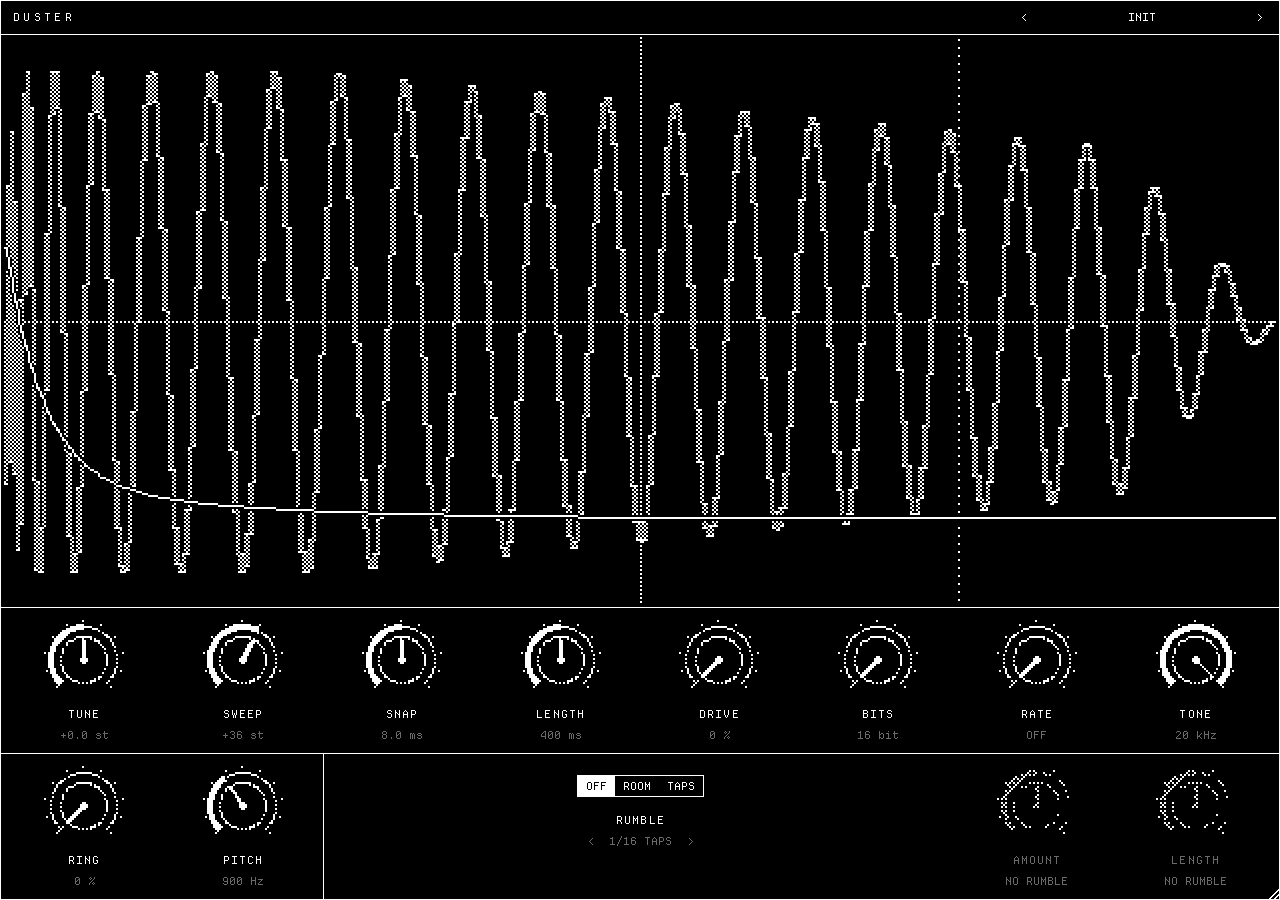
<file: Source/Web/index.html>
<!doctype html>
<html lang="en">
<head>
<meta charset="utf-8">
<meta name="viewport" content="width=device-width, initial-scale=1">
<title>Duster</title>
<link rel="stylesheet" href="styles.css">
</head>
<body>
<div id="app"></div>
<script type="module" src="main.js"></script>
</body>
</html>
</file>
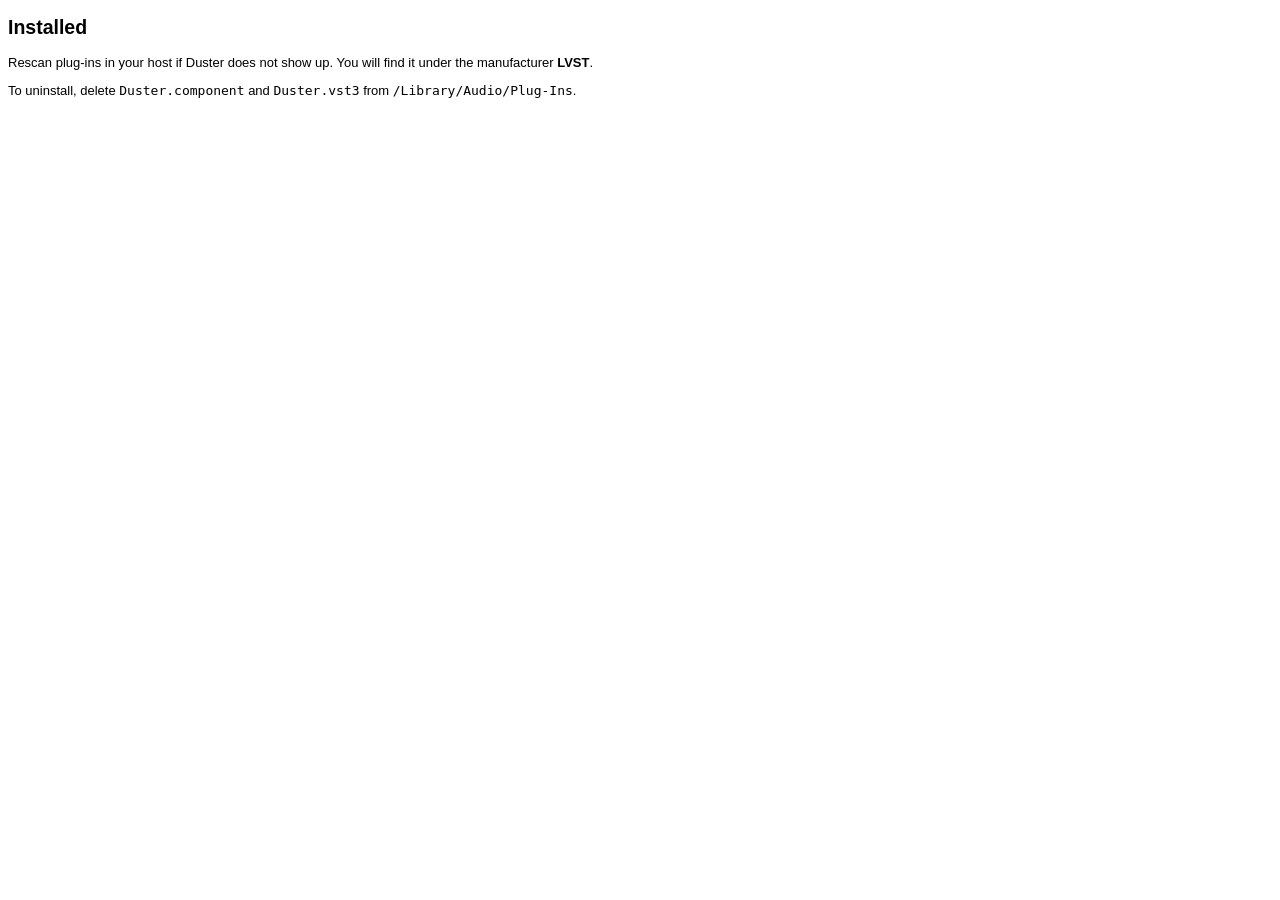
<file: packaging/resources/conclusion.html>
<!doctype html>
<html><head><meta charset="utf-8"><style>
body { font: 13px -apple-system, sans-serif; }
</style></head><body>
<h2>Installed</h2>
<p>Rescan plug-ins in your host if Duster does not show up. You will find it under
the manufacturer <b>LVST</b>.</p>
<p>To uninstall, delete <code>Duster.component</code> and <code>Duster.vst3</code>
from <code>/Library/Audio/Plug-Ins</code>.</p>
</body></html>
</file>
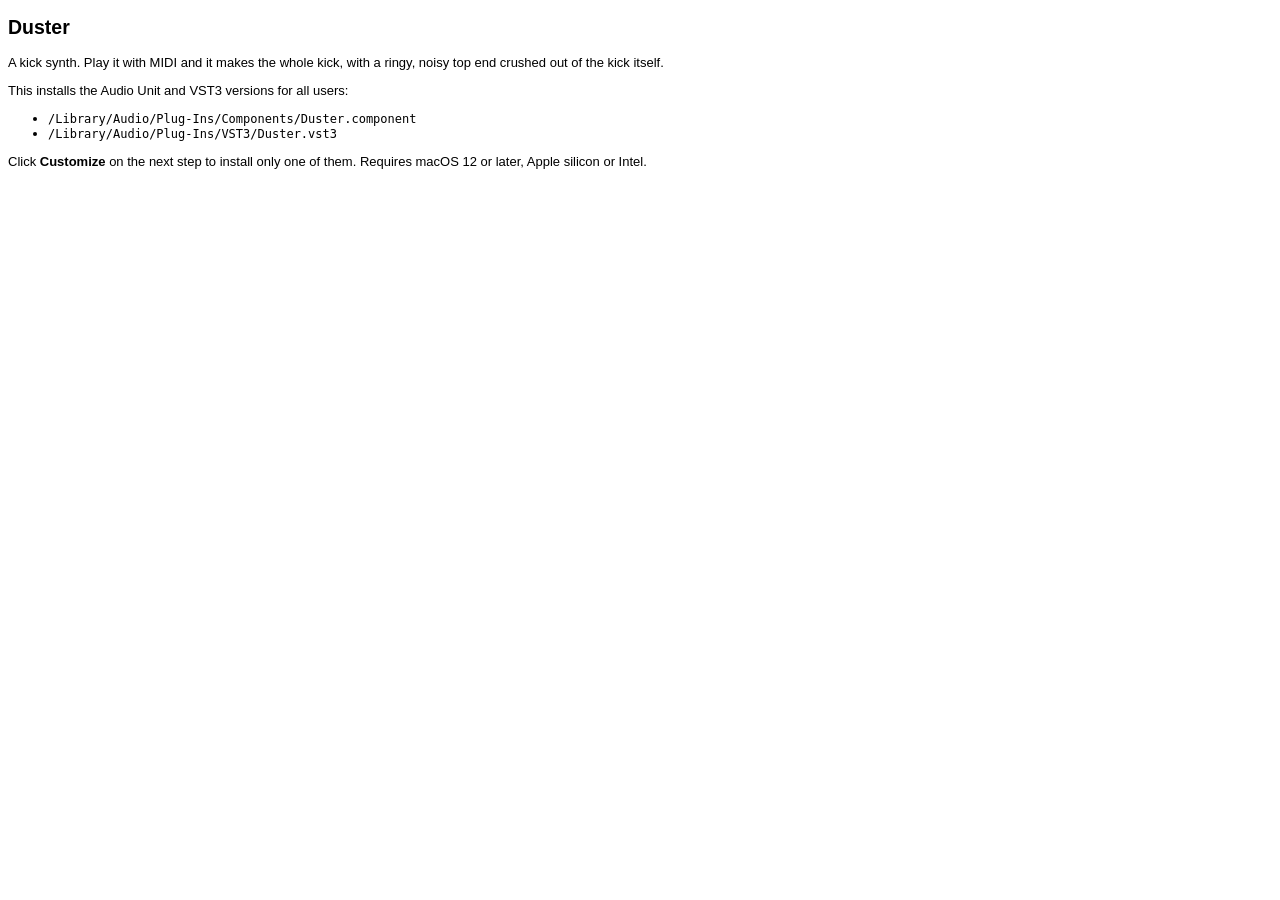
<file: packaging/resources/welcome.html>
<!doctype html>
<html><head><meta charset="utf-8"><style>
body { font: 13px -apple-system, sans-serif; }
code { font: 12px ui-monospace, Menlo, monospace; }
</style></head><body>
<h2>Duster</h2>
<p>A kick synth. Play it with MIDI and it makes the whole kick, with a ringy,
noisy top end crushed out of the kick itself.</p>
<p>This installs the Audio Unit and VST3 versions for all users:</p>
<ul>
<li><code>/Library/Audio/Plug-Ins/Components/Duster.component</code></li>
<li><code>/Library/Audio/Plug-Ins/VST3/Duster.vst3</code></li>
</ul>
<p>Click <b>Customize</b> on the next step to install only one of them.
Requires macOS 12 or later, Apple silicon or Intel.</p>
</body></html>
</file>
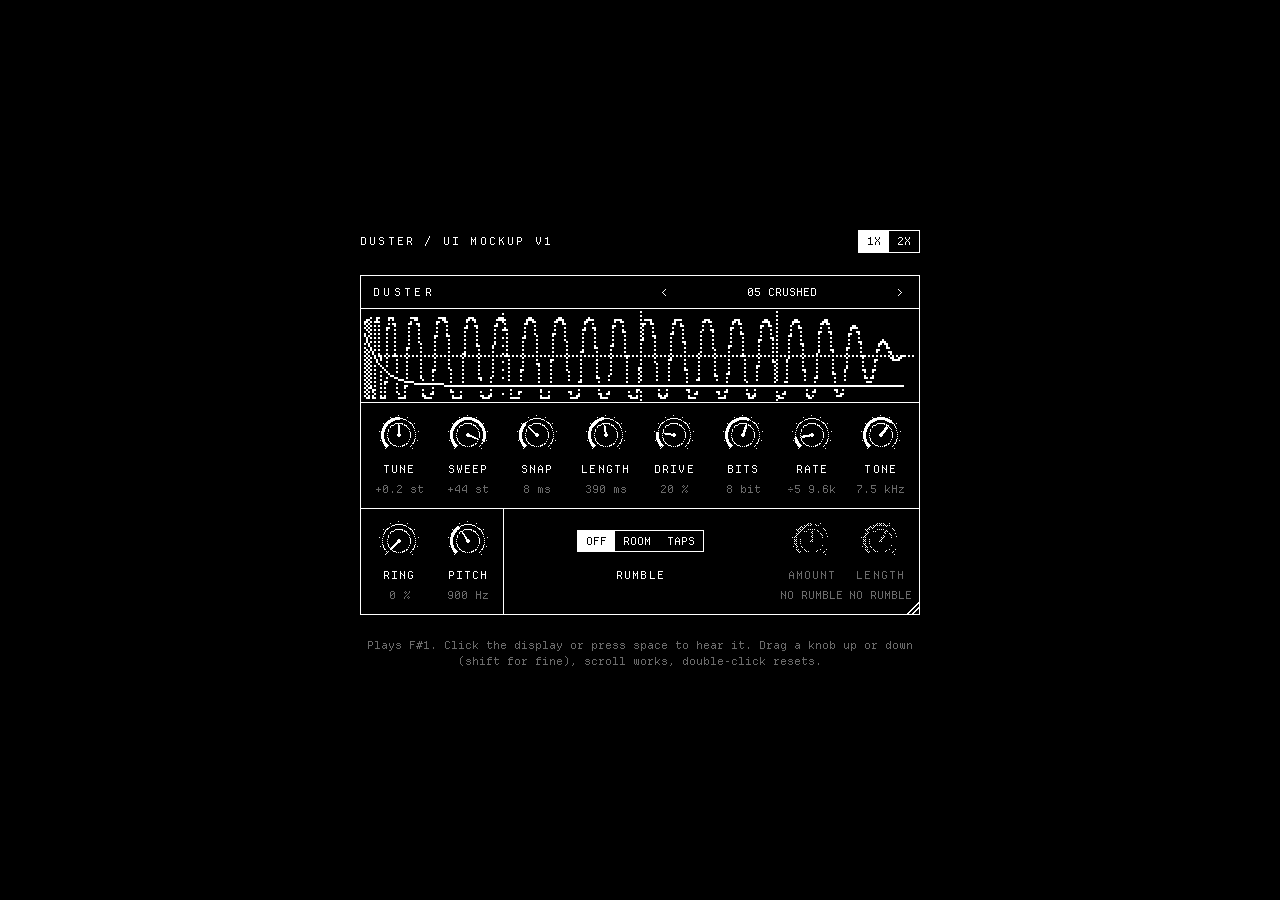
<file: docs/mockups/2026-11-17-ui/v1.html>
<!doctype html>
<html lang="en">
<head>
<meta charset="utf-8">
<meta name="viewport" content="width=device-width, initial-scale=1">
<title>DUSTER</title>
<style>
/* DUSTER UI mockup v1. Kikrame's locked look (proposal 4): black and white only. */
@font-face{font-family:"Departure Mono";src:url("[data-uri]") format("woff2");font-display:block}
:root{--bg:#000;--fg:#fff;--dim:#6b6b6b}
*{box-sizing:border-box;margin:0;padding:0}
html,body{background:var(--bg);color:var(--fg)}
body{font-family:"Departure Mono",ui-monospace,monospace;font-size:11px;line-height:1.5;-webkit-font-smoothing:none;min-height:100vh;display:flex}
button{font:inherit;color:inherit;background:none;border:0;cursor:pointer;letter-spacing:inherit}
canvas{display:block;image-rendering:pixelated}

/* the page around the window (not part of the plugin) */
.page{margin:auto;padding:22px;display:flex;flex-direction:column;align-items:center;gap:22px}
.bar{display:flex;gap:16px;align-items:center;width:560px}
.bar .t{letter-spacing:.2em}.bar .sp{flex:1}
.note{color:var(--dim);width:560px;text-align:center}
#win.x2{zoom:2}

/* plugin window, 560 x 340 */
.plug3{position:relative;width:560px;height:340px;display:grid;grid-template-rows:auto minmax(0,1fr) auto auto;user-select:none;-webkit-user-select:none;background:#000;border:1px solid var(--fg)}
.top{display:flex;justify-content:space-between;align-items:center;padding:8px 12px;border-bottom:1px solid var(--fg);gap:12px}
.logo{letter-spacing:.3em}
.preset{display:flex;gap:10px;align-items:center;min-width:0}
.preset .pname{min-width:200px;text-align:center;white-space:nowrap;overflow:hidden;text-overflow:ellipsis}
.preset button{padding:0 4px}.preset button:hover{background:var(--fg);color:#000}
.mode{display:flex;border:1px solid var(--fg)}.mode button{padding:2px 8px}.mode button.on{background:var(--fg);color:#000}
.vis{min-height:0;display:flex;align-items:center;justify-content:center;overflow:hidden;cursor:pointer}
.vis canvas{flex:none} /* sized by snapCanvases() */
.row{display:grid;grid-template-columns:repeat(8,1fr);border-top:1px solid var(--fg);padding:0 4px}
.row > *{padding:12px 0 10px}
.rumble{grid-column:3/7;border-left:1px solid var(--fg);display:flex;flex-direction:column;align-items:center;gap:4px}
.rumble .sw{height:40px;display:flex;align-items:center}

/* knobs: Kikrame's, at the size it draws them in a window this small */
.knob{display:flex;flex-direction:column;align-items:center;gap:4px;cursor:ns-resize;touch-action:none;min-width:0}
.knob.dis{cursor:default}
.kface{width:48px}
.kface canvas{margin:0 auto}
.klbl{letter-spacing:.1em;margin-top:2px;white-space:nowrap}
.kval{color:var(--dim);min-height:16px;white-space:nowrap}
.knob.dis .klbl{color:var(--dim)}
.knob:not(.dis):hover .kval{color:var(--fg)}

/* resize grip, drawn like Kikrame's (decorative here) */
.grip{position:absolute;right:0;bottom:0;width:14px;height:14px;cursor:nwse-resize;
  background:linear-gradient(135deg,transparent 0 55%,var(--fg) 55% 62%,transparent 62% 72%,var(--fg) 72% 79%,transparent 79%)}
</style>
</head>
<body>
<div class="page">
  <div class="bar"><span class="t">DUSTER / UI MOCKUP V1</span><span class="sp"></span>
    <span class="mode" id="zoom"><button data-z="1" class="on">1X</button><button data-z="2">2X</button></span></div>
  <div id="win"></div>
  <p class="note">Plays F#1. Click the display or press space to hear it. Drag a knob up or down (shift for fine), scroll works, double-click resets.</p>
</div>
<script>
(() => {
"use strict";

/* ---------- Kikrame util.js: 1-bit buffer with a 4x4 Bayer dither (ported as is, unused helpers dropped) ---------- */
const clamp = (x, a, b) => Math.max(a, Math.min(b, x));
const BAYER = [0, 8, 2, 10, 12, 4, 14, 6, 3, 11, 1, 9, 15, 7, 13, 5].map(n => (n + 0.5) / 16);
function makeBitBuffer(host, W, H, cssAspect) {
  const cv = document.createElement("canvas"); cv.width = W; cv.height = H;
  cv.style.imageRendering = "pixelated";
  cv.style.aspectRatio = String(cssAspect || W / H);
  host.appendChild(cv);
  const ctx = cv.getContext("2d"), img = ctx.createImageData(W, H), buf = new Float32Array(W * H), coarse = new Float32Array(W * H);
  const B = {W, H, buf, coarse, cv,
    clear() { buf.fill(0); },
    put(x, y, L) { x |= 0; y |= 0; if (x < 0 || y < 0 || x >= W || y >= H) return; const i = y * W + x; if (L > buf[i]) buf[i] = L; },
    // gap(t) may return null (draw L), -1 (skip pixel) or a value (override)
    line(x0, y0, x1, y1, L, gap) {
      const n = Math.ceil(Math.hypot(x1 - x0, y1 - y0) * 2) + 1;
      for (let k = 0; k <= n; k++) {
        const t = k / n, g = gap ? gap(t) : null;
        if (g === -1) continue;
        B.put(x0 + (x1 - x0) * t, y0 + (y1 - y0) * t, g == null ? L : g);
      }
    },
    arc(cx, cy, r, a0, a1, L, gap) {
      const n = Math.ceil(Math.abs(a1 - a0) * r * 2) + 1;
      for (let k = 0; k <= n; k++) {
        const t = k / n, a = a0 + (a1 - a0) * t, g = gap ? gap(t) : null;
        if (g === -1) continue;
        B.put(cx + Math.cos(a) * r, cy + Math.sin(a) * r, g == null ? L : g);
      }
    },
    blit() {
      for (let y = 0; y < H; y++) for (let x = 0; x < W; x++) {
        const k = y * W + x, o = k * 4;
        const c = buf[k] > BAYER[(y & 3) * 4 + (x & 3)] || coarse[k] > BAYER[((y >> 1) & 3) * 4 + ((x >> 1) & 3)] ? 255 : 0;
        img.data[o] = img.data[o + 1] = img.data[o + 2] = c; img.data[o + 3] = 255;
      }
      ctx.putImageData(img, 0, 0);
    }};
  return B;
}
function fillDisk(B, cx, cy, r, L) {
  for (let y = Math.floor(cy - r); y <= cy + r; y++) for (let x = Math.floor(cx - r); x <= cx + r; x++)
    if (Math.hypot(x + 0.5 - cx, y + 0.5 - cy) <= r) B.put(x, y, L);
}

/* ---------- Kikrame knobs.js: 1-bit dial face (unchanged) ---------- */
const DEG = Math.PI / 180, SWEEP0 = 135 * DEG, SWEEP = 270 * DEG;
function dialFace(face) {
  const B = makeBitBuffer(face, 40, 40, 1), c = 20;
  return (f, active) => {
    B.clear();
    const dim = active ? 1 : 0.4, a1 = SWEEP0 + SWEEP * f;
    B.arc(c, c, 16.5, SWEEP0, SWEEP0 + SWEEP, dim, (t) => (Math.round(t * 80) % 2 ? -1 : null)); // dotted track
    for (const r of [15.5, 16.5, 17.5]) B.arc(c, c, r, SWEEP0, a1, dim);
    for (let k = 0; k <= 10; k++) {
      const a = SWEEP0 + SWEEP * k / 10;
      B.put(c + Math.cos(a) * 19.4, c + Math.sin(a) * 19.4, 0.95 * dim);
    }
    B.arc(c, c, 11.5, 0, Math.PI * 2, 0.75 * dim);
    for (const o of [-0.5, 0, 0.5]) B.line(c + o, c + o, c + Math.cos(a1) * 10 + o, c + Math.sin(a1) * 10 + o, dim);
    fillDisk(B, c, c, 1.6, dim);
    B.blit();
  };
}

/* ---------- parameters, in Kikrame's format.js shape ---------- */
const PARAMS = [
  { id: "tune", label: "TUNE", min: -12, max: 12, def: 0, skew: 1, fmt: "st1" },
  { id: "sweep", label: "SWEEP", min: 0, max: 48, def: 24, skew: 1, fmt: "st0" },
  { id: "snap", label: "SNAP", min: 2, max: 60, def: 15, skew: 0.5, fmt: "ms" },
  { id: "length", label: "LENGTH", min: 80, max: 1500, def: 500, skew: 0.5, fmt: "ms" },
  { id: "drive", label: "DRIVE", min: 0, max: 100, def: 0, skew: 1, fmt: "pct" },
  { id: "bits", label: "BITS", min: 16, max: 2, def: 16, skew: 1, fmt: "bits", step: 1 }, // clockwise = fewer bits
  { id: "rate", label: "RATE", min: 1, max: 32, def: 1, skew: 1, fmt: "rate", step: 1 }, // hold factor N, 1 = off
  { id: "tone", label: "TONE", min: 1, max: 20, def: 20, skew: 0.41, fmt: "khz" },
  { id: "ring", label: "RING", min: 0, max: 100, def: 0, skew: 1, fmt: "pct" },
  { id: "ringHz", label: "PITCH", min: 200, max: 18000, def: 900, skew: 0.3, fmt: "hz" },
  { id: "amount", label: "AMOUNT", min: 0, max: 100, def: 50, skew: 1, fmt: "pct" },
  { id: "rlen", label: "LENGTH", min: 100, max: 2000, def: 800, skew: 0.5, fmt: "ms" },
];
const paramById = (id) => PARAMS.find((p) => p.id === id);
const DEFAULTS = Object.fromEntries(PARAMS.map((p) => [p.id, p.def]));
const RUMBLE = ["OFF", "ROOM", "TAPS"], RUMBLE_HINT = ["", "LOW ROOM, DRIVEN", "1/16 TAPS AT 140"];
const PRESETS = [
  { name: "INIT", rumble: 0, v: {} },
  { name: "01 ROOM RUMBLE", rumble: 1, v: { tune: -1, sweep: 36, snap: 12, length: 280, drive: 55, bits: 12, tone: 9, amount: 65, rlen: 900 } },
  { name: "05 CRUSHED", rumble: 0, v: { tune: 0.2, sweep: 44, snap: 8, length: 390, drive: 20, bits: 8, rate: 5, tone: 7.5 } },
  { name: "06 METAL RING", rumble: 0, v: { sweep: 40, snap: 10, length: 420, drive: 35, bits: 10, rate: 4, tone: 12, ring: 60, ringHz: 900 } },
];

const clamp01 = (x) => (Number.isFinite(x) ? Math.min(1, Math.max(0, x)) : 0);
// Same mapping as juce::NormalisableRange with a skew factor (Kikrame format.js).
function toNormalised(p, value) {
  const prop = clamp01((value - p.min) / (p.max - p.min));
  return p.skew === 1 ? prop : Math.pow(prop, p.skew);
}
function fromNormalised(p, norm) {
  const n = clamp01(norm);
  const prop = p.skew === 1 ? n : Math.exp(Math.log(Math.max(n, 1e-12)) / p.skew);
  const v = p.min + (p.max - p.min) * (n === 0 ? 0 : prop);
  return p.step ? Math.round(v / p.step) * p.step : v;
}
const kShort = (k) => (k >= 10 ? String(Math.round(k)) : k.toFixed(1).replace(/\.0$/, ""));
function formatValue(p, v) {
  switch (p.fmt) {
    case "st1": {
      const mag = Math.abs(v).toFixed(1);
      return (v < 0 && mag !== "0.0" ? "-" : "+") + mag + " st";
    }
    case "st0": return "+" + Math.round(v) + " st";
    case "ms": return Math.round(v) + " ms";
    case "pct": return Math.round(v) + " %";
    case "bits": return Math.round(v) + " bit";
    case "rate": return v <= 1 ? "OFF" : "÷" + v + " " + kShort(48 / v) + "k";
    case "khz": return (v < 10 ? v.toFixed(1) : Math.round(v)) + " kHz";
    case "hz": return v < 1000 ? Math.round(v) + " Hz" : (v / 1000).toFixed(1) + " kHz";
    default: return String(v);
  }
}

/* ---------- the kick, at 48 kHz (crude on purpose: the mockup is about the look) ---------- */
const SR = 48000, NOTE = 440 * Math.pow(2, (30 - 69) / 12); // F#1

// 0.6 to 1.0 in 6 ms, sag to 0.7 by LENGTH - 50 ms, out by LENGTH
const ampEnv = (ms, L) => (ms < 6 ? 0.6 + ms / 15 : ms < L - 50 ? 1 - 0.3 * (ms - 6) / (L - 56) : Math.max(0, 0.7 * (L - ms) / 50));

function lowpass(x, hz) { // RBJ 2-pole Butterworth, in place
  const w = 2 * Math.PI * Math.min(hz, SR * 0.45) / SR, al = Math.sin(w) / Math.SQRT2, c = Math.cos(w), a0 = 1 + al;
  const b0 = (1 - c) / 2 / a0, b1 = (1 - c) / a0, a1 = -2 * c / a0, a2 = (1 - al) / a0;
  let x1 = 0, x2 = 0, y1 = 0, y2 = 0;
  for (let i = 0; i < x.length; i++) {
    const v = x[i], y = b0 * v + b1 * x1 + b0 * x2 - a1 * y1 - a2 * y2;
    x2 = x1; x1 = v; y2 = y1; y1 = y; x[i] = y;
  }
  return x;
}

// RING: a feedback comb at RING PITCH, struck at every zero crossing of the body
function ringComb(y, amt, hz) {
  const D = SR / hz, c = new Float32Array(y.length);
  for (let i = 1; i < y.length; i++) {
    const j = i - D, j0 = Math.floor(j), fb = j0 >= 0 ? c[j0] + (c[j0 + 1] - c[j0]) * (j - j0) : 0;
    c[i] = (Math.sign(y[i]) - Math.sign(y[i - 1])) * 0.5 + 0.9 * fb;
  }
  for (let i = 0; i < y.length; i++) y[i] += amt * 0.35 * c[i];
}

// ROOM: 4-line feedback delay network (Hadamard mix), decaying over `rt` seconds
function room(x, rt) {
  const L = [1427, 1783, 1973, 2099], d = L.map((l) => new Float32Array(l)), g = L.map((l) => Math.pow(10, -3 * l / SR / rt));
  const out = new Float32Array(x.length);
  for (let i = 0; i < x.length; i++) {
    const a = d[0][i % L[0]], b = d[1][i % L[1]], c = d[2][i % L[2]], e = d[3][i % L[3]];
    d[0][i % L[0]] = x[i] + g[0] * (a + b + c + e) / 2;
    d[1][i % L[1]] = x[i] + g[1] * (a - b + c - e) / 2;
    d[2][i % L[2]] = x[i] + g[2] * (a + b - c - e) / 2;
    d[3][i % L[3]] = x[i] + g[3] * (a - b - c + e) / 2;
    out[i] = (a + b + c + e) / 4;
  }
  return out;
}

// TAPS: three echoes a 1/16 apart at 140 BPM, fading over `rt` seconds
function taps(x, rt) {
  const step = Math.round(SR * 60 / 140 / 4), out = new Float32Array(x.length);
  for (let k = 1; k <= 3; k++) {
    const g = 0.8 * Math.exp(-3 * k * step / SR / rt), o = k * step;
    for (let i = o; i < x.length; i++) out[i] += g * x[i - o];
  }
  return out;
}

function renderKick(p, mode) {
  const nBody = Math.round(p.length * SR / 1000), n = nBody + (mode ? Math.round(p.rlen * SR / 1000) : 0);
  const y = new Float32Array(n), fall = Math.LN2 * 1000 / p.snap;
  let ph = 0;
  for (let i = 0; i < nBody; i++) { // sine, first swing negative, pitch falling SWEEP st with half-life SNAP
    const t = i / SR;
    y[i] = -Math.sin(ph) * ampEnv(t * 1000, p.length);
    ph += 2 * Math.PI * NOTE * Math.pow(2, (p.tune + p.sweep * Math.exp(-t * fall)) / 12) / SR;
  }
  if (p.ring > 0) ringComb(y, p.ring / 100, p.ringHz);
  const d = 1 + 5 * p.drive / 100, tb = Math.tanh(0.1), td = Math.tanh(d);
  for (let i = 0; i < n; i++) y[i] = (Math.tanh(d * y[i] + 0.1) - tb) / td;
  if (mode) {
    const r = lowpass(mode === 1 ? room(y, p.rlen / 1000) : taps(y, p.rlen / 1000), 300), a = 0.8 * p.amount / 100;
    for (let i = 0; i < n; i++) y[i] += a * Math.tanh(4 * r[i]);
  }
  const q = Math.pow(2, Math.round(p.bits) - 1), N = Math.round(p.rate);
  for (let i = 0; i < n; i++) y[i] = i % N ? y[i - i % N] : Math.round(clamp(y[i], -1, 1) * q) / q; // BITS, then RATE hold
  lowpass(y, p.tone * 1000);
  let peak = 0;
  for (let i = 0; i < n; i++) peak = Math.max(peak, Math.abs(y[i]));
  const s = 0.9 / Math.max(0.9, peak);
  for (let i = 0; i < n; i++) y[i] *= s;
  return { out: y, spanMs: Math.max(400, n / SR * 1000) };
}

/* ---------- self-check, runs on load (failures show in the console) ---------- */
{
  const fx = (id, v) => formatValue(paramById(id), v), bits = paramById("bits");
  console.assert(fx("rate", 1) === "OFF" && fx("rate", 5) === "÷5 9.6k" && fx("rate", 32) === "÷32 1.5k", "RATE text");
  console.assert(fx("tune", 0.2) === "+0.2 st" && fx("sweep", 44) === "+44 st" && fx("tone", 7.5) === "7.5 kHz" && fx("ringHz", 900) === "900 Hz", "value text");
  console.assert(fromNormalised(bits, toNormalised(bits, 8)) === 8, "BITS round trip");
  const k05 = renderKick(Object.assign({}, DEFAULTS, PRESETS[2].v), 0).out;
  console.assert(k05.length === Math.round(0.39 * SR), "05 is 390 ms");
  console.assert(k05.find((v) => Math.abs(v) > 1e-4) < 0, "first swing negative");
  for (const mode of [0, 1, 2]) {
    const worst = Object.assign({}, DEFAULTS, { ring: 100, ringHz: 18000, drive: 100, length: 1500, rlen: 2000, amount: 100 });
    const pk = renderKick(worst, mode).out.reduce((m, v) => Math.max(m, Math.abs(v)), 0);
    console.assert(pk > 0.1 && pk <= 0.9 + 1e-6, "peak in range, rumble " + RUMBLE[mode]);
  }
}

/* ---------- display: dithered waveform with the pitch curve on top ---------- */
function makeKickDisplay(host) {
  const W = Math.floor(host.clientWidth / 2) - 3, H = Math.floor(host.clientHeight / 2) - 2; // 2 CSS px per bit
  const B = makeBitBuffer(host, W, H);
  const set = (x, y, L) => { if (x >= 0 && y >= 0 && x < W && y < H) B.buf[y * W + x] = L; };
  const seg = (x0, y0, x1, y1, fn) => {
    const n = Math.max(Math.abs(x1 - x0), Math.abs(y1 - y0), 1);
    for (let k = 0; k <= n; k++) fn(Math.round(x0 + (x1 - x0) * k / n), Math.round(y0 + (y1 - y0) * k / n));
  };
  const LO = Math.log2(25), HI = Math.log2(1600); // pitch axis, log Hz
  return (kick, p, playMs) => {
    B.clear();
    const out = kick.out, mid = Math.round((H - 1) / 2), sc = (mid - 1) / 0.9, pxMs = W / kick.spanMs, spc = SR / 1000 / pxMs;
    // faint grid (like the stage floor in wedge3d.js): 100 ms columns and the zero line
    const grid = kick.spanMs > 1000 ? 500 : 100;
    for (let ms = grid; ms < kick.spanMs; ms += grid) B.line(ms * pxMs, 0, ms * pxMs, H - 1, 0.3);
    B.line(0, mid, W - 1, mid, 0.3);
    // waveform: min to max per column, half-tone fill with a solid edge
    for (let c = 0; c < W; c++) {
      const i0 = Math.floor(c * spc), i1 = Math.min(out.length, Math.floor((c + 1) * spc));
      if (i0 >= out.length) break;
      let lo = out[i0], hi = lo;
      for (let i = i0 + 1; i < i1; i++) { const v = out[i]; if (v < lo) lo = v; else if (v > hi) hi = v; }
      const yt = clamp(Math.round(mid - hi * sc), 0, H - 1), yb = clamp(Math.round(mid - lo * sc), 0, H - 1);
      for (let y = yt; y <= yb; y++) B.put(c, y, 0.5);
      set(c, yt, 1); set(c, yb, 1);
    }
    // pitch curve over LENGTH, cut out of the waveform with a black halo
    const pts = [];
    for (let c = 0; c <= Math.min(W - 1, p.length * pxMs); c++) {
      const st = p.tune + p.sweep * Math.exp(-(c / pxMs) * Math.LN2 / p.snap);
      pts.push([c, clamp(Math.round(H - 2 - (Math.log2(NOTE) + st / 12 - LO) / (HI - LO) * (H - 3)), 1, H - 2)]);
    }
    for (let i = 1; i < pts.length; i++) seg(...pts[i - 1], ...pts[i], (x, y) => { set(x, y - 1, 0); set(x, y + 1, 0); set(x - 1, y, 0); set(x + 1, y, 0); });
    for (let i = 1; i < pts.length; i++) seg(...pts[i - 1], ...pts[i], (x, y) => set(x, y, 1));
    if (playMs >= 0) { const x = Math.round(playMs * pxMs); for (let y = 0; y < H; y++) set(x, y, 1); }
    B.blit();
  };
}

/* ---------- state ---------- */
const P = {};
let rumble = 0, preset = 2, dirty = true, kick = null;
function applyPreset(i) {
  preset = (i + PRESETS.length) % PRESETS.length;
  Object.assign(P, DEFAULTS, PRESETS[preset].v);
  rumble = PRESETS[preset].rumble;
  dirty = true;
}

// Kikrame knobs.js makeKnob: vertical drag (shift = fine), wheel, double-click resets.
function makeKnob(host, p, isActive, inactiveLabel) {
  const el = document.createElement("div");
  el.className = "knob";
  el.innerHTML = `<div class="kface"></div><div class="klbl">${p.label}</div><div class="kval"></div>`;
  host.appendChild(el);
  const draw = dialFace(el.querySelector(".kface"));
  const val = el.querySelector(".kval");
  const norm = () => toNormalised(p, P[p.id]);
  const setNorm = (n) => { P[p.id] = fromNormalised(p, n); dirty = true; };

  let dragging = false;
  el.addEventListener("pointerdown", (e) => {
    if (e.button !== 0 || dragging || !isActive()) return;
    dragging = true;
    el.setPointerCapture(e.pointerId);
    const y0 = e.clientY, v0 = norm();
    const move = (ev) => setNorm(v0 + ((y0 - ev.clientY) / 180) * (ev.shiftKey ? 0.2 : 1));
    const end = () => {
      dragging = false;
      el.removeEventListener("pointermove", move);
      el.removeEventListener("lostpointercapture", end);
    };
    el.addEventListener("pointermove", move);
    el.addEventListener("lostpointercapture", end);
  });
  el.addEventListener("contextmenu", (e) => e.preventDefault());
  el.addEventListener("dblclick", () => { if (!dragging && isActive()) { P[p.id] = p.def; dirty = true; } });
  el.addEventListener("wheel", (e) => {
    if (!isActive() || dragging || e.deltaY === 0) return;
    e.preventDefault();
    // stepped knobs (BITS, RATE) move a whole step per notch, or the rounding would swallow it
    const d = p.step ? Math.abs(p.step / (p.max - p.min)) : e.shiftKey ? 0.002 : 0.01;
    setNorm(norm() - Math.sign(e.deltaY) * d);
  }, { passive: false });

  let last = "";
  return () => {
    const active = isActive(), n = norm(), key = n + "|" + P[p.id] + "|" + active;
    if (key === last) return;
    last = key;
    el.classList.toggle("dis", !active);
    val.textContent = active ? formatValue(p, P[p.id]) : inactiveLabel();
    draw(n, active);
  };
}

// Kikrame main.js: keep every 1-bit canvas at a whole-number pixel scale, so the dither never bands.
function snapCanvases(app) {
  const dpr = window.devicePixelRatio || 1;
  const vis = app.querySelector(".vis"), vc = vis.querySelector("canvas");
  const k = Math.max(1, Math.floor(Math.min((vis.clientWidth * dpr) / vc.width, (vis.clientHeight * dpr) / vc.height)));
  vc.style.width = (vc.width * k) / dpr + "px";
  vc.style.height = (vc.height * k) / dpr + "px";
  for (const box of app.querySelectorAll(".kface")) {
    const c = box.querySelector("canvas"), kk = Math.max(1, Math.floor((box.clientWidth * dpr) / c.width));
    c.style.width = (c.width * kk) / dpr + "px";
  }
}

/* ---------- sound ---------- */
let actx = null, playStart = -1;
function play() {
  if (!kick) return;
  if (!actx) {
    try { actx = new AudioContext({ sampleRate: SR }); } catch (e) { actx = new AudioContext(); }
  }
  const buf = actx.createBuffer(1, kick.out.length, SR);
  buf.getChannelData(0).set(kick.out.map((v) => v * 0.5)); // -6 dB, it is a full-scale kick
  const src = actx.createBufferSource();
  src.buffer = buf;
  src.connect(actx.destination);
  actx.resume();
  src.start();
  playStart = actx.currentTime;
}

/* ---------- build ---------- */
function init() {
  const app = document.getElementById("win");
  app.innerHTML = `
    <div class="plug3">
      <div class="top"><span class="logo">DUSTER</span>
        <span class="preset"><button class="pv" title="Previous preset">&lt;</button><span class="pname"></span><button class="pn" title="Next preset">&gt;</button></span></div>
      <div class="vis" title="Click or press space to play"></div>
      <div class="row main"></div><div class="row bot"></div>
      <div class="grip" title="Resize"></div>
    </div>`;
  applyPreset(2);
  const always = () => true, rumbleOn = () => rumble > 0, offLabel = () => "NO RUMBLE";
  const main = app.querySelector(".main"), bot = app.querySelector(".bot");
  const knobs = ["tune", "sweep", "snap", "length", "drive", "bits", "rate", "tone"].map((id) => makeKnob(main, paramById(id), always));
  knobs.push(makeKnob(bot, paramById("ring"), always), makeKnob(bot, paramById("ringHz"), always));
  const rum = document.createElement("div");
  rum.className = "rumble";
  rum.innerHTML = `<div class="sw"><span class="mode">${RUMBLE.map((m, i) => `<button data-r="${i}">${m}</button>`).join("")}</span></div><div class="klbl">RUMBLE</div><div class="kval"></div>`;
  bot.appendChild(rum);
  knobs.push(makeKnob(bot, paramById("amount"), rumbleOn, offLabel), makeKnob(bot, paramById("rlen"), rumbleOn, offLabel));
  const rumButtons = [...rum.querySelectorAll("button")], rumHint = rum.querySelector(".kval");
  rumButtons.forEach((b) => b.addEventListener("click", () => { rumble = Number(b.dataset.r); dirty = true; }));

  const vis = app.querySelector(".vis");
  const drawVis = makeKickDisplay(vis); // after the knob rows exist, so the display's size is final
  snapCanvases(app);

  const pname = app.querySelector(".pname");
  app.querySelector(".pv").addEventListener("click", () => applyPreset(preset - 1));
  app.querySelector(".pn").addEventListener("click", () => applyPreset(preset + 1));
  vis.addEventListener("click", play);
  document.addEventListener("keydown", (e) => {
    if (e.code !== "Space") return;
    e.preventDefault();
    if (document.activeElement instanceof HTMLButtonElement) document.activeElement.blur(); // no stray button click
    if (!e.repeat) play();
  });
  const zoomButtons = [...document.querySelectorAll("#zoom button")];
  zoomButtons.forEach((b) => b.addEventListener("click", () => {
    app.classList.toggle("x2", b.dataset.z === "2");
    zoomButtons.forEach((o) => o.classList.toggle("on", o === b));
  }));

  let visDirty = true;
  function frame() {
    if (dirty) { kick = renderKick(P, rumble); dirty = false; visDirty = true; }
    let playMs = -1;
    if (playStart >= 0) {
      playMs = (actx.currentTime - playStart) * 1000;
      if (playMs > kick.spanMs) { playStart = -1; playMs = -1; }
      visDirty = true;
    }
    if (visDirty) { drawVis(kick, P, playMs); visDirty = false; }
    knobs.forEach((k) => k());
    pname.textContent = PRESETS[preset].name;
    rumButtons.forEach((b) => b.classList.toggle("on", Number(b.dataset.r) === rumble));
    rumHint.textContent = RUMBLE_HINT[rumble];
    requestAnimationFrame(frame);
  }
  requestAnimationFrame(frame);
}
document.fonts.ready.then(init);
})();
</script>
</body>
</html>
</file>
<file: Source/Web/styles.css>
/* Duster UI: mockup v1 in Kikrame's locked look. Black and white only. */
@font-face{font-family:"Departure Mono";src:url("DepartureMono-Regular.woff2") format("woff2");font-display:block}
:root{--bg:#000;--fg:#fff;--dim:#6b6b6b}
*{box-sizing:border-box;margin:0;padding:0}
html,body,#app{height:100%;background:var(--bg);color:var(--fg);overflow:hidden}
body{font-family:"Departure Mono",ui-monospace,monospace;font-size:11px;line-height:1.5;-webkit-font-smoothing:none}
button{font:inherit;color:inherit;background:none;border:0;cursor:pointer;letter-spacing:inherit}
canvas{display:block;image-rendering:pixelated}

/* shell: fills the plugin window; only the display grows and shrinks */
.plug3{height:100%;display:grid;grid-template-rows:auto minmax(0,1fr) auto auto;user-select:none;-webkit-user-select:none;background:#000;border:1px solid var(--fg)}
.top{display:flex;justify-content:space-between;align-items:center;padding:8px 12px;border-bottom:1px solid var(--fg);gap:12px}
.logo{letter-spacing:.3em}
.preset{display:flex;gap:10px;align-items:center;min-width:0}
.preset .pname{min-width:200px;text-align:center;white-space:nowrap;overflow:hidden;text-overflow:ellipsis}
.preset button,.division button{padding:0 4px}
.preset button:hover,.division:not(.dis) button:hover{background:var(--fg);color:#000}
.mode{display:flex;border:1px solid var(--fg)}.mode button{padding:2px 8px}.mode button.on{background:var(--fg);color:#000}
.vis{min-height:0;display:flex;align-items:center;justify-content:center;overflow:hidden;cursor:pointer}
.vis canvas{flex:none} /* sized by snapCanvases() in main.js */
.row{display:grid;grid-template-columns:repeat(8,1fr);border-top:1px solid var(--fg);padding:0 4px}
.row > *{padding:12px 0 10px}
.rumble{grid-column:3/7;border-left:1px solid var(--fg);display:flex;flex-direction:column;align-items:center;gap:4px}
.rumble .sw{height:40px;display:flex;align-items:center}
.division{display:flex;gap:6px;align-items:center;color:var(--dim)}
.division .dname{min-width:72px;text-align:center}
.division:not(.dis){color:var(--fg)}
.division.dis button{cursor:default}

/* knobs: Kikrame's, scaling with the window */
.knob{display:flex;flex-direction:column;align-items:center;gap:4px;cursor:ns-resize;touch-action:none;min-width:0}
.knob.dis{cursor:default}
.kface{width:clamp(48px,8.6vw,96px)}
.kface canvas{margin:0 auto}
.klbl{letter-spacing:.1em;margin-top:2px;white-space:nowrap}
.kval{color:var(--dim);min-height:16px;white-space:nowrap}
.knob.dis .klbl{color:var(--dim)}
.knob:not(.dis):hover .kval{color:var(--fg)}

/* ÷ as a 5 x 5 pixel glyph: Departure Mono's reads as + at 11 px */
.obelus{display:inline-block;width:5px;height:5px;margin:0 1px 1px 0;vertical-align:middle;
  background:linear-gradient(currentColor,currentColor) 2px 0/1px 1px no-repeat,
    linear-gradient(currentColor,currentColor) 0 2px/5px 1px no-repeat,
    linear-gradient(currentColor,currentColor) 2px 4px/1px 1px no-repeat}

/* resize grip: the native corner resizer sits under the WebView, so the page draws its own */
.grip{position:fixed;right:0;bottom:0;width:14px;height:14px;cursor:nwse-resize;
  background:linear-gradient(135deg,transparent 0 55%,var(--fg) 55% 62%,transparent 62% 72%,var(--fg) 72% 79%,transparent 79%)}
</file>
